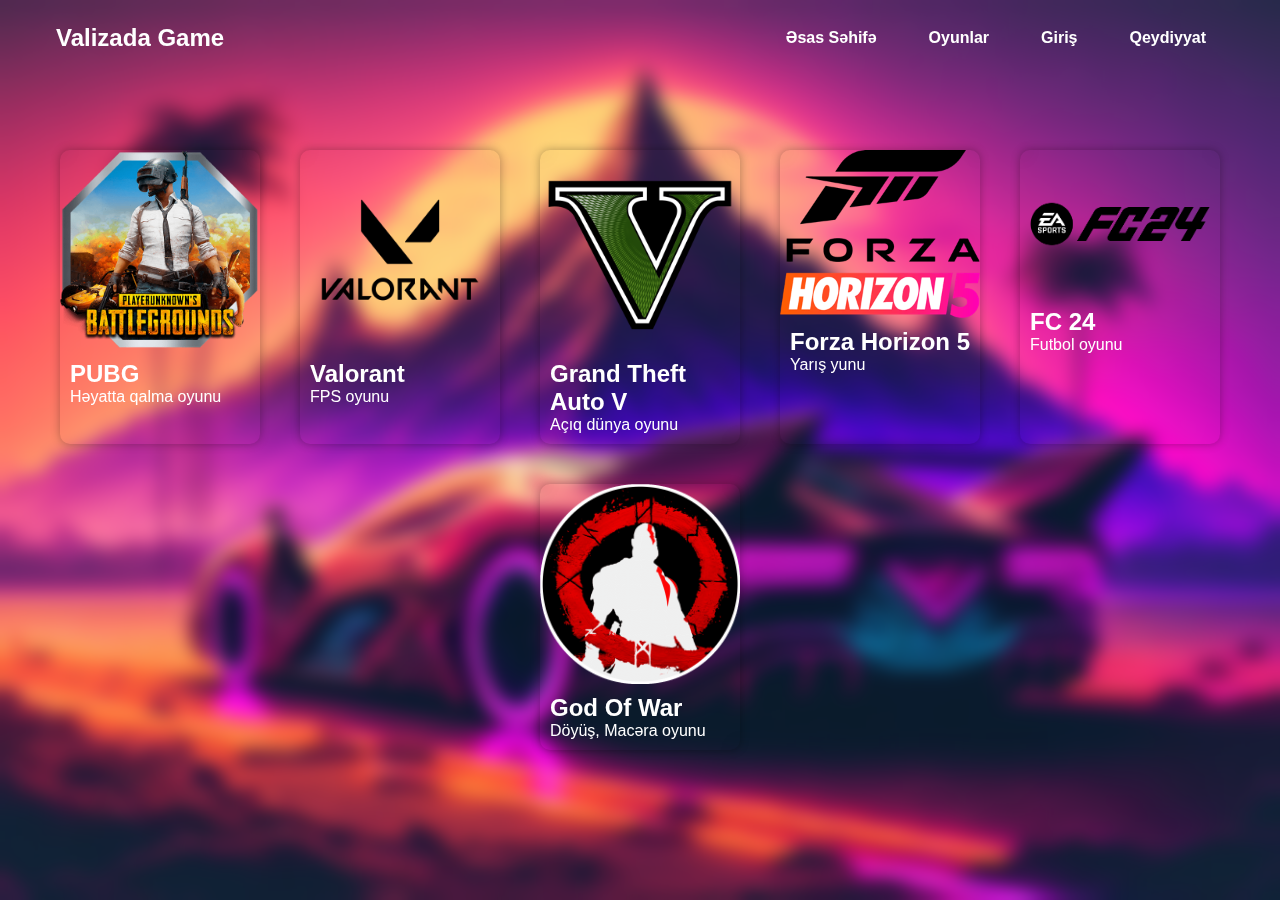
<file: game.html>
<!DOCTYPE html>
<html lang="en">
<head>
    <meta charset="UTF-8">
    <meta name="viewport" content="width=device-width, initial-scale=1.0">
    <title>Game</title>
    <link rel="stylesheet" href="style.css">
</head>
<style>
    body {
    min-height: 100vh;
    background-image: url(4k-Wallpaper-Cool-scaled.jpg);
    display: flex;
    justify-content: center;
    align-items: center;
    background-repeat: no-repeat;
    background-size: cover;
    background-position: center;
    font-family: Arial, sans-serif;
    margin: 0;
    padding: 0;
}

.game-list {
    display: flex;
    flex-wrap: wrap;
    justify-content: center;
}

.game {
    width: 200px;
    margin: 20px;
    overflow: hidden;
    border-radius: 10px;
    box-shadow: 0px 0px 10px rgba(0, 0, 0, 0.3);
    transition: all 0.3s ease;
    backdrop-filter: blur(9px);
}

.game:hover {
    transform: translateY(-5px);
    box-shadow: 0px 5px 15px rgba(0, 0, 0, 0.5);
}

.game img {
    width: 100%;
    height: auto;
    display: block;
    border-radius: 10px 10px 0 0;
    backdrop-filter: blur(9px);
}

.game-info {
    padding: 10px;
    background-color: transparent;
    color: #fff;
    backdrop-filter: blur(9px);
}

.game-info h2 {
    margin-top: 0;
}

.game-info p {
    margin-bottom: 0;
}

</style>
<body>
    <nav>
        <div class="nav__content">
          <div class="logo"><a href="#">Valizada Game</a></div>
          <label for="check" class="checkbox">
            
          </label>
          <input type="checkbox" name="check" id="check" />
          <ul>
            <li><a href="index.html">Əsas Səhifə</a></li>
            <li><a href="game.html">Oyunlar</a></li>
            <li><a href="login.html">Giriş</a>
            <li><a href="register.html">Qeydiyyat</a></li>
            </li>
            
          
        </div>
      </nav>
    <div class="game-list">
        <div class="game">
            <img src="pubg-png-pubg-logo-png-pubg-logo-43-min.png" alt="Game 1">
            <div class="game-info">
                <h2>PUBG</h2>
                <p>Həyatta qalma oyunu</p>
            </div>
        </div>
        <div class="game">
            <img src="valorant-logo-valorant-icon-transparent-free-png.webp" alt="Game 2">
            <div class="game-info">
                <h2>Valorant</h2>
                <p>FPS oyunu</p>
            </div>
        </div>
        <div class="game">
            <img src="debifo0-4bc93596-9edf-4c8a-b631-0445318d0df0.png" alt="Game 1">
            <div class="game-info">
                <h2>Grand Theft Auto V</h2>
                <p>Açıq dünya oyunu</p>
            </div>
        </div>
        <div class="game">
            <img src="forza-horizon-5-logo-B7E05DB263-seeklogo.com.png" alt="Game 2">
            <div class="game-info">
                <h2>Forza Horizon 5</h2>
                <p>Yarış yunu</p>
            </div>
        </div>
        <div class="game">
            <img src="EA Sports FC 24.png" alt="Game 1">
            <div class="game-info">
                <h2>FC 24</h2>
                <p>Futbol oyunu</p>
            </div>
        </div>
        <div class="game">
            <img src="toppng.com-adesivo-god-of-war-de-lucas-trujillosna-god-of-war-832x832.png" alt="Game 2">
            <div class="game-info">
                <h2>God Of War</h2>
                <p>Döyüş, Macəra oyunu</p>
            </div>
        </div>
    </div>
</body>
</html>
</file>
<file: style.css>
@import url("https://fonts.googleapis.com/css2?family=Poppins:wght@400;600;700&display=swap");

:root {
  --primary-color: #000000;
  --primary-color-dark: #000000;
  --secondary-color: #bcc722;
  --text-dark: #000000;
  --text-light: #ffffff;
  --extra-light: transparent;
  --max-width: 1200px;
}
body{
  display: flex;
  justify-content: center;
  align-items: center;
  background-image: url(4k-Wallpaper-Cool-scaled.jpg);
  background-repeat: no-repeat;
  background-size: cover;
  backdrop-filter: blur(9px);
}
.section__content{
  display: flex;
  background-color: transparent;
  background: transparent;
}
* {
  padding: 0;
  margin: 0;
  box-sizing: border-box;
}

a {
  text-decoration: none;
}

body {
  font-family: "Poppins", sans-serif;
}

nav {
  width: 100%;
  position: fixed;
  top: 0;
  left: 0;
  background-color: transparent;
  z-index: 99;
  backdrop-filter: blur(90px);
}

.nav__content {
  max-width: var(--max-width);
  margin: auto;
  padding: 1.5rem 1rem;
  display: flex;
  align-items: center;
  justify-content: space-between;
}

nav .logo a {
  font-size: 1.5rem;
  font-weight: 600;
  color: #ffffff;
  transition: 0.3s;
}
nav .logo a:hover {
  color: #bcc722;
}

nav .checkbox {
  display: none;
}

nav input {
  display: none;
}
nav .checkbox i {
  font-size: 2rem;
  color: var(--primary-color);
  cursor: pointer;
}

ul {
  display: flex;
  align-items: center;
  gap: 1rem;
  list-style: none;
  transition: left 0.3s;
}

ul li a {
  padding: 0.5rem 1rem;
  border: 2px solid transparent;
  text-decoration: none;
  font-weight: 600;
  color: #ffffff;
  transition: 0.3s;
}

ul li a:hover {
  border-top-color: var(--secondary-color);
  border-bottom-color: var(--secondary-color);
  color: var(--secondary-color);
}

.section {
  background-color: var(--extra-light);
  backdrop-filter: blur(5px);
}

.section__container {
  min-height: 100vh;
  max-width: var(--max-width);
  margin: auto;
  padding: 1rem;
  display: grid;
  grid-template-columns: repeat(2, 1fr);
  gap: 4rem;
}

.content {
  display: flex;
  flex-direction: column;
  justify-content: center;
  background-color: transparent;
  background: transparent;
}

.subtitle {
  letter-spacing: 2px;
  color: var(--text-light);
  font-weight: 600;
  margin-bottom: 0.5rem;
}

.title {
  font-size: 2.5rem;
  font-weight: 400;
  line-height: 3rem;
  color: var(--text-dark);
  margin-bottom: 1rem;
}

.title span {
  font-weight: 600;
  color: #9d108f;
}

.description {
  line-height: 1.5rem;
  color: var(--text-light);
  margin-bottom: 2rem;
}

.action__btns {
  display: flex;
  gap: 1rem;
}

.action__btns button {
  font-size: 1rem;
  font-weight: 600;
  letter-spacing: 2px;
  padding: 1rem 2rem;
  outline: none;
  border: 2px solid var(--primary-color);
  border-radius: 10px;
  transition: 0.3s;
  cursor: pointer;
}

.hire__me {
  background-color: var(--primary-color);
  color: #ffffff;
}

.hire__me:hover {
  background-color: var(--primary-color-dark);
}

.portfolio {
  color: var(--primary-color);
}

.portfolio:hover {
  background-color: var(--primary-color-dark);
  color: #ffffff;
}

.image {
  display: grid;
  place-items: center;
}

.image img {
  width: min(25rem, 90%);
  border-radius: 100%;
  filter: drop-shadow(0 0 25px #333)
}

@media (width < 750px) {
  nav .checkbox {
    display: block;
  }

  ul {
    position: absolute;
    width: 100%;
    height: calc(100vh - 85px);
    left: -100%;
    top: 85px;
    background-color: var(--extra-light);
    flex-direction: column;
    justify-content: center;
    gap: 3rem;
  }

  nav #check:checked ~ ul {
    left: 0;
  }

  ul li a {
    font-size: 1.25rem;
  }

  .section__container {
    padding: 10rem 1rem 5rem 1rem;
    text-align: center;
    grid-template-columns: repeat(1, 1fr);
  }

  .image {
    grid-area: 1/1/2/2;
  }

  .action__btns {
    margin: auto;
  }
}
</file>
